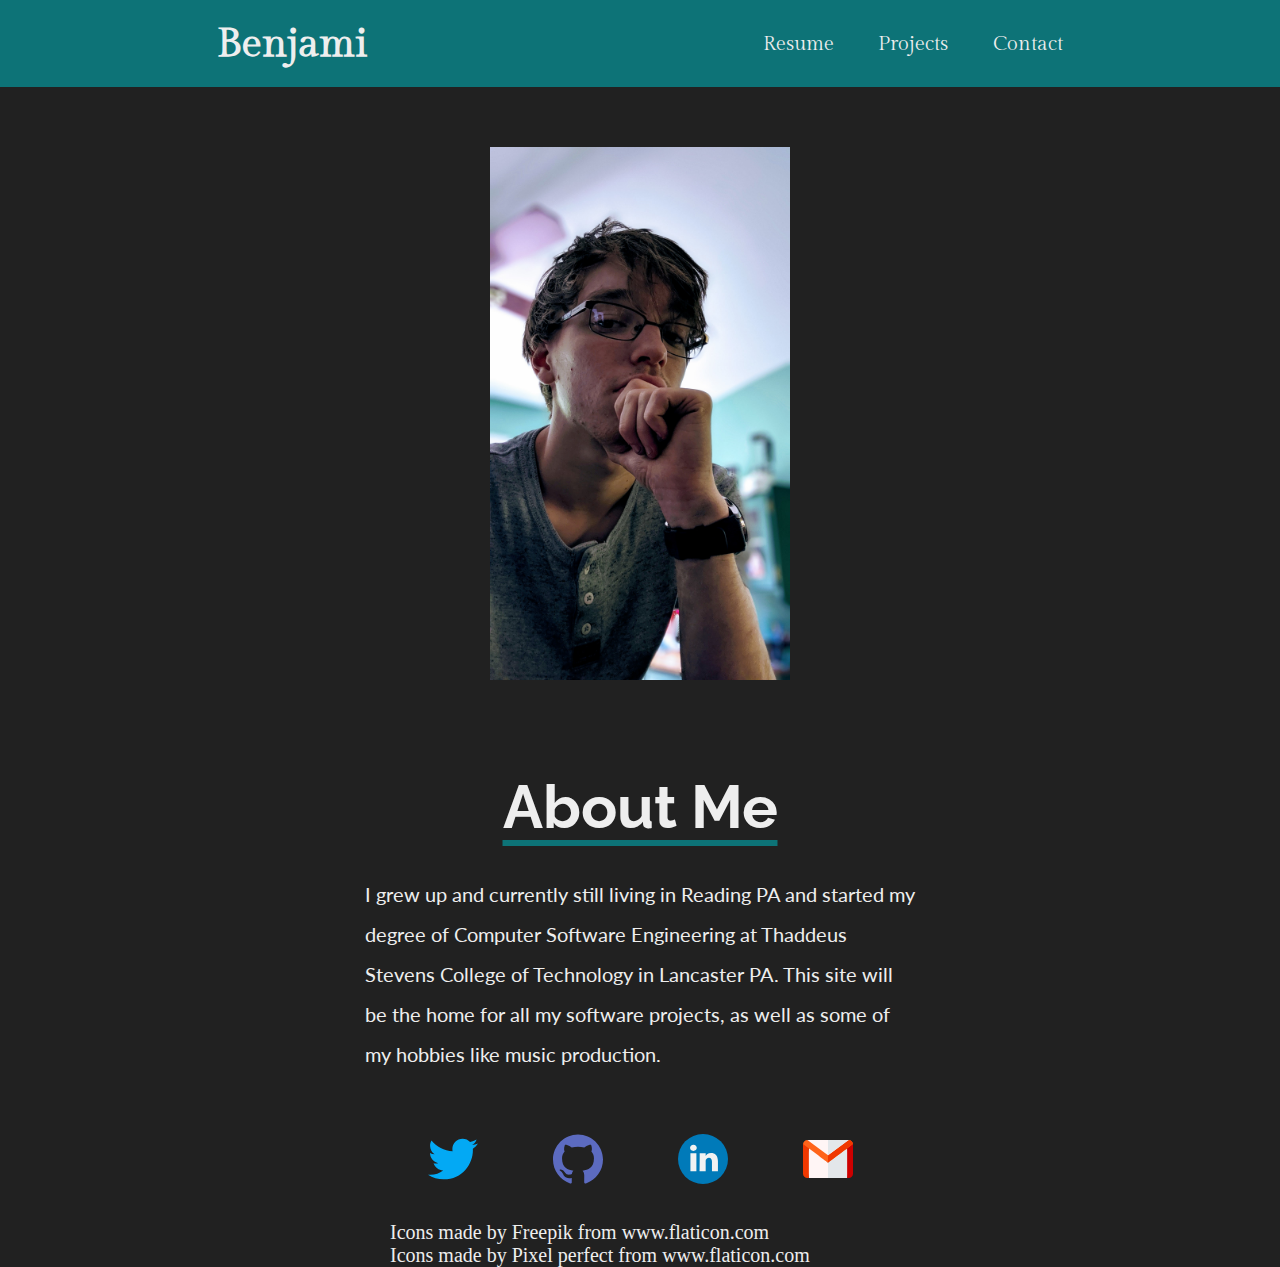
<file: index.html>
<!DOCTYPE html>
<html lang="en">
  <head>
    <meta charset="UTF-8" />
    <meta name="viewport" content="width=device-width, initial-scale=1.0" />
    <link rel="stylesheet" href="assets/styles.css" />
    <title>Ben Bowers Jr.</title>
    <link rel="preconnect" href="https://fonts.gstatic.com" />
    <link
      href="https://fonts.googleapis.com/css2?family=Gilda+Display&family=Lato:ital,wght@0,100;0,300;0,400;0,700;0,900;1,100;1,300;1,400;1,700;1,900&family=Raleway&display=swap"
      rel="stylesheet"
    />
    <link rel="apple-touch-icon" sizes="180x180" href="favicon_io/apple-touch-icon.png">
    <link rel="icon" type="image/png" sizes="32x32" href="favicon_io/favicon-32x32.png">
    <link rel="icon" type="image/png" sizes="16x16" href="favicon_io/favicon-16x16.png">
    <link rel="manifest" href="favicon_io/site.webmanifest">
  </head>
  <body>
    <header>
      <h1></h1>
      <nav>
        <ul>
          <li><a href="resume.html">Resume</a></li>
          <li><a href="projects.html">Projects</a></li>
          <li><a target="_blank" href="mailto:benbowersjr.22@gmail.com">Contact</a></li>
        </ul>
      </nav>
    </header>

    <main>
      <img class="me-image" src="assets/images/me.jpg" alt="photo of me">
      <div class="about-me-container">
    
      <h2>About Me</h2>
      <p>
        I grew up and currently still living in Reading PA and started my degree of Computer Software Engineering at Thaddeus Stevens College of Technology in Lancaster PA. This site will be the home for all my software projects, as well as some of my hobbies like music production.
      </p>
    </main>

    <footer>
      <div class="image-container">
        <a target="_blank" href="https://twitter.com/xXlilbean22Xx"><img src="assets/images/001-twitter.svg" alt="twitter logo" style="width: 50px;"></a>
        <a target="_blank" href="https://github.com/BenBowersJr"><img src="assets/images/004-github.svg" alt="github logo"></a>
        <a target="_blank" href="https://www.linkedin.com/in/benjamin-bowers-2aa264200/"><img src="assets/images/003-linkedin.svg" alt="linkedin logo"></a>
        <a target="_blank" href="mailto:benbowersjr.22@gmail.com"><img src="assets/images/002-gmail.svg" alt="gmail"></a>
      </div>
      <div class="icon-tags">Icons made by <a href="https://www.flaticon.com/authors/freepik" title="Freepik">Freepik</a> from <a href="https://www.flaticon.com/" title="Flaticon">www.flaticon.com</a></div><div class="icon-tags">Icons made by <a href="https://www.flaticon.com/authors/pixel-perfect" title="Pixel perfect">Pixel perfect</a> from <a href="https://www.flaticon.com/" title="Flaticon">www.flaticon.com</a></div>
    </footer>
  </body>
  <script src="assets/main.js"></script>
</html>
</file>
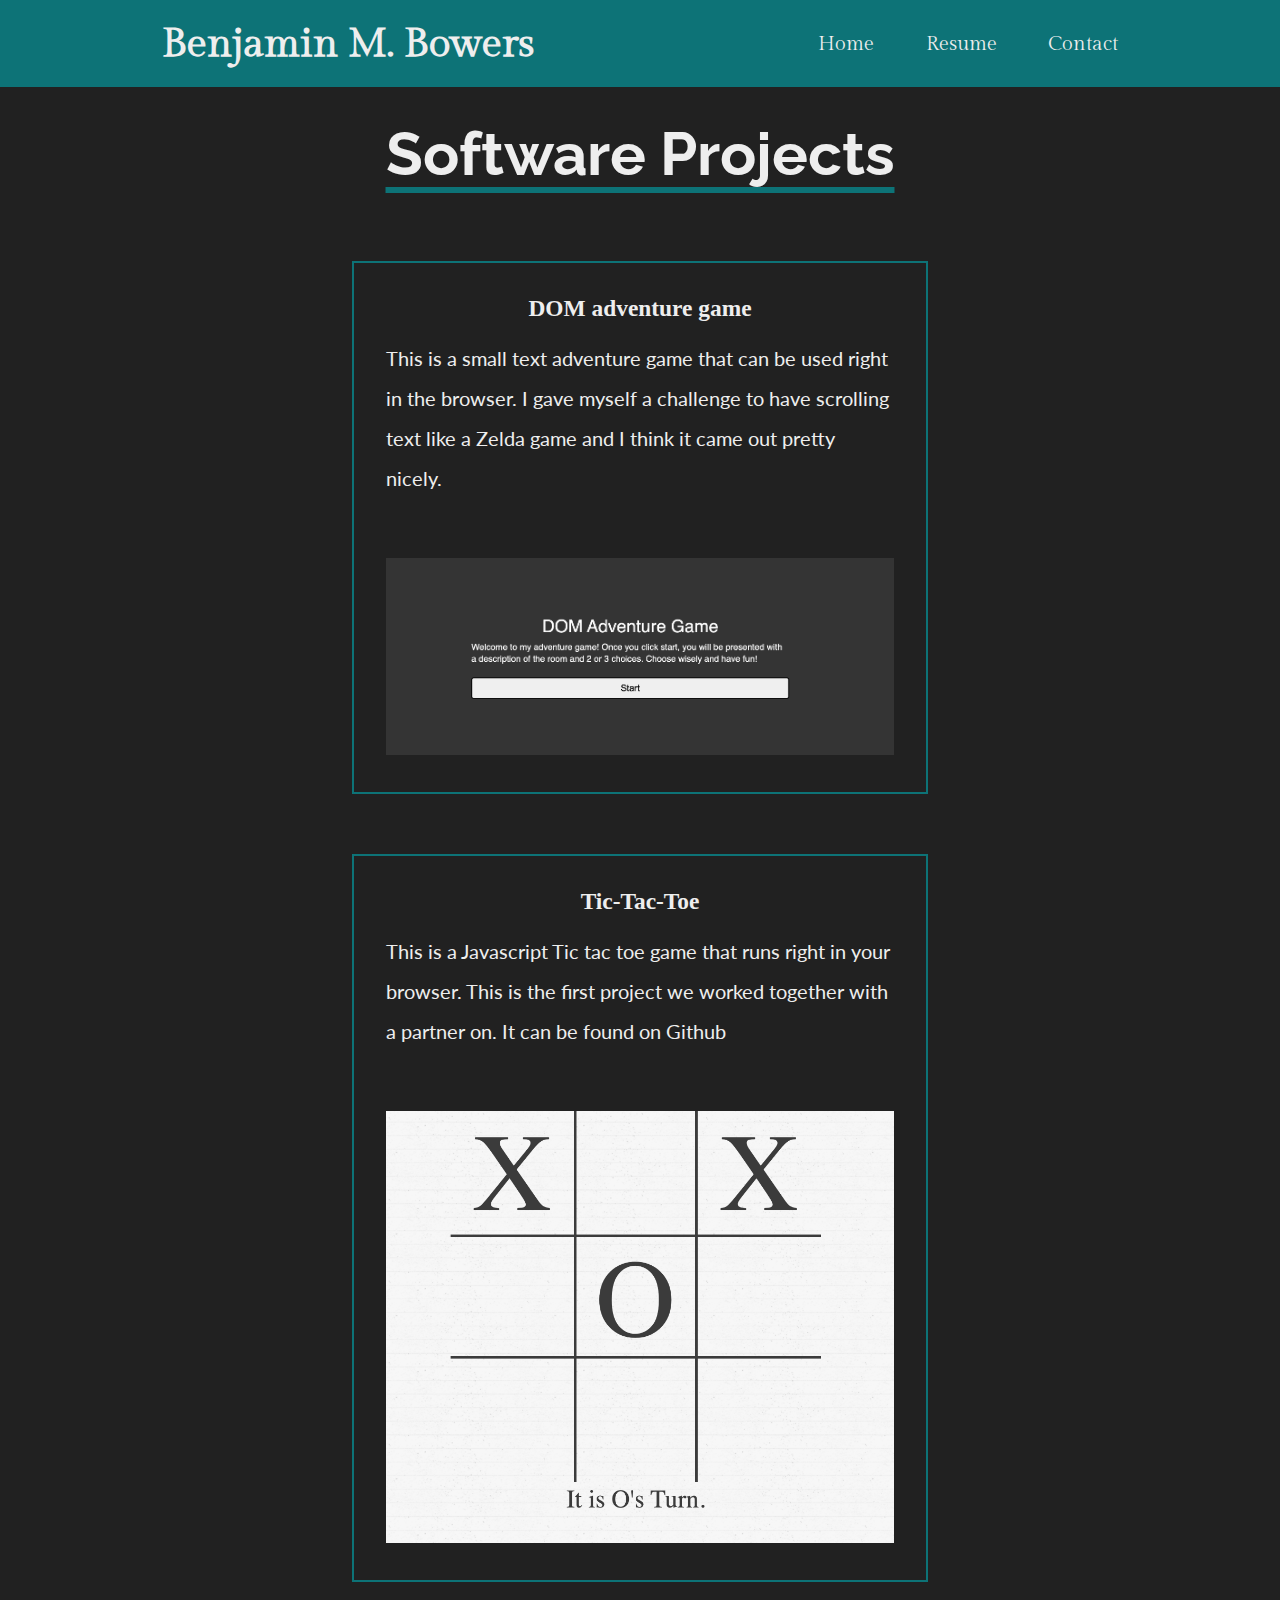
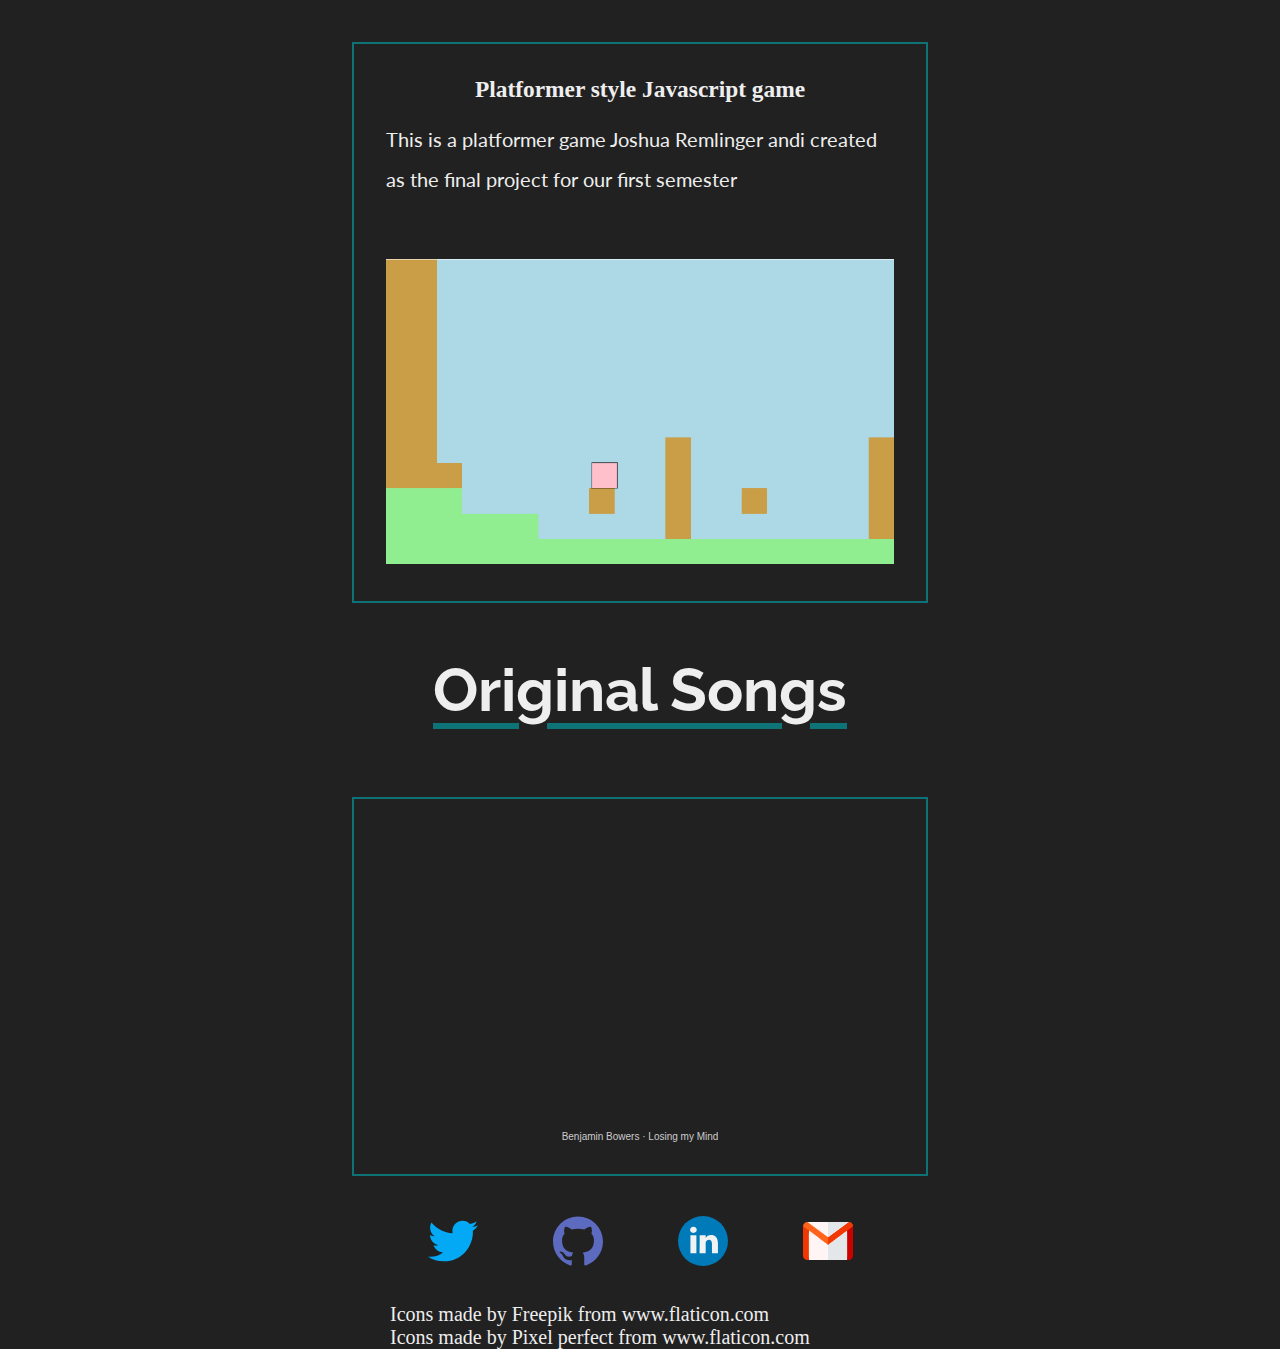
<file: projects.html>
<!DOCTYPE html>
<html lang="en">
<head>
  <meta charset="UTF-8">
  <meta name="viewport" content="width=device-width, initial-scale=1.0">
  <link rel="preconnect" href="https://fonts.gstatic.com" />
    <link
      href="https://fonts.googleapis.com/css2?family=Gilda+Display&family=Lato:ital,wght@0,100;0,300;0,400;0,700;0,900;1,100;1,300;1,400;1,700;1,900&family=Raleway&display=swap"
      rel="stylesheet"
    />
    <link rel="apple-touch-icon" sizes="180x180" href="favicon_io/apple-touch-icon.png">
    <link rel="icon" type="image/png" sizes="32x32" href="favicon_io/favicon-32x32.png">
    <link rel="icon" type="image/png" sizes="16x16" href="favicon_io/favicon-16x16.png">
    <link rel="manifest" href="favicon_io/site.webmanifest">
  <title>Projects</title>
  <link rel="stylesheet" href="assets/styles.css">
</head>
<body>
  <header>
    <h1>Benjamin M. Bowers</h1>
    <nav>
      <ul>
        <li><a href="index.html">Home</a></li>
        <li><a href="resume.html">Resume</a></li>
        <li><a target="_blank" href="mailto:benbowersjr.22@gmail.com">Contact</a></li>
      </ul>
    </nav>
  </header>
  
  <main>
    <h2>Software Projects</h2>
    <div class="all-projects">
      <div class="project-container">
        <h3>DOM adventure game</h3>
        <p>This is a small text adventure game that can be used right in the browser. I gave myself a challenge to have scrolling text like a Zelda game and I think it came out pretty nicely.</p>
        <a href="https://github.com/BenBowersJr/dom-adventure-game"><img src="assets/images/dom-game.png" alt="photo of the adventure game"></a>
      </div>
  
      <div class="project-container">
        <h3>Tic-Tac-Toe</h3>
        <p>This is a Javascript Tic tac toe game that runs right in your browser. This is the first project we worked together with a partner on. It can be found on <a href="https://github.com/mkgonzalez/tic-tac-toe">Github</a></p>
        <a href="https://github.com/BenBowersJr/tic-tac-toe"><img src="assets/images/tic-tac-toe.png" alt="photo of tic tac toe"></a>
      </div>
      <div class="project-container">
          <h3>Platformer style Javascript game</h3>
          <p>This is a platformer game Joshua Remlinger andi created as the final project for our first semester</p>
          <a target="_blank" href="https://benbowersjr.github.io/platformer-game/"><img src="assets/images/platformer.png" alt="image of platformer game"></a>
      </div>
    </div>

    <h2>Original Songs</h2>
    <div class="project-container">
      <iframe width="70%" height="300" scrolling="no" frameborder="no" allow="autoplay" src="https://w.soundcloud.com/player/?url=https%3A//api.soundcloud.com/tracks/763015450%3Fsecret_token%3Ds-s1LDW&color=%23ff5500&auto_play=false&hide_related=false&show_comments=true&show_user=true&show_reposts=false&show_teaser=true&visual=true"></iframe><div style="font-size: 10px; color: #cccccc;line-break: anywhere;word-break: normal;overflow: hidden;white-space: nowrap;text-overflow: ellipsis; font-family: Interstate,Lucida Grande,Lucida Sans Unicode,Lucida Sans,Garuda,Verdana,Tahoma,sans-serif;font-weight: 100;"><a href="https://soundcloud.com/benjamin-bowers-438930180" title="Benjamin Bowers" target="_blank" style="color: #cccccc; text-decoration: none;">Benjamin Bowers</a> · <a href="https://soundcloud.com/benjamin-bowers-438930180/losing-my-mind/s-s1LDW" title="Losing my Mind" target="_blank" style="color: #cccccc; text-decoration: none;">Losing my Mind</a></div>
    </div>
  </main>

  <footer>
    <div class="image-container">
      <a target="_blank" href="https://twitter.com/xXlilbean22Xx"><img src="assets/images/001-twitter.svg" alt="twitter logo" style="width: 50px;"></a>
      <a target="_blank" href="https://github.com/BenBowersJr"><img src="assets/images/004-github.svg" alt="github logo"></a>
      <a target="_blank" href="https://www.linkedin.com/in/benjamin-bowers-2aa264200/"><img src="assets/images/003-linkedin.svg" alt="linkedin logo"></a>
      <a target="_blank" href="mailto:benbowersjr.22@gmail.com"><img src="assets/images/002-gmail.svg" alt="gmail"></a>
    </div>
    <div class="icon-tags">Icons made by <a href="https://www.flaticon.com/authors/freepik" title="Freepik">Freepik</a> from <a href="https://www.flaticon.com/" title="Flaticon">www.flaticon.com</a></div><div class="icon-tags">Icons made by <a href="https://www.flaticon.com/authors/pixel-perfect" title="Pixel perfect">Pixel perfect</a> from <a href="https://www.flaticon.com/" title="Flaticon">www.flaticon.com</a></div>
  </footer>
</body>
</html>
</file>
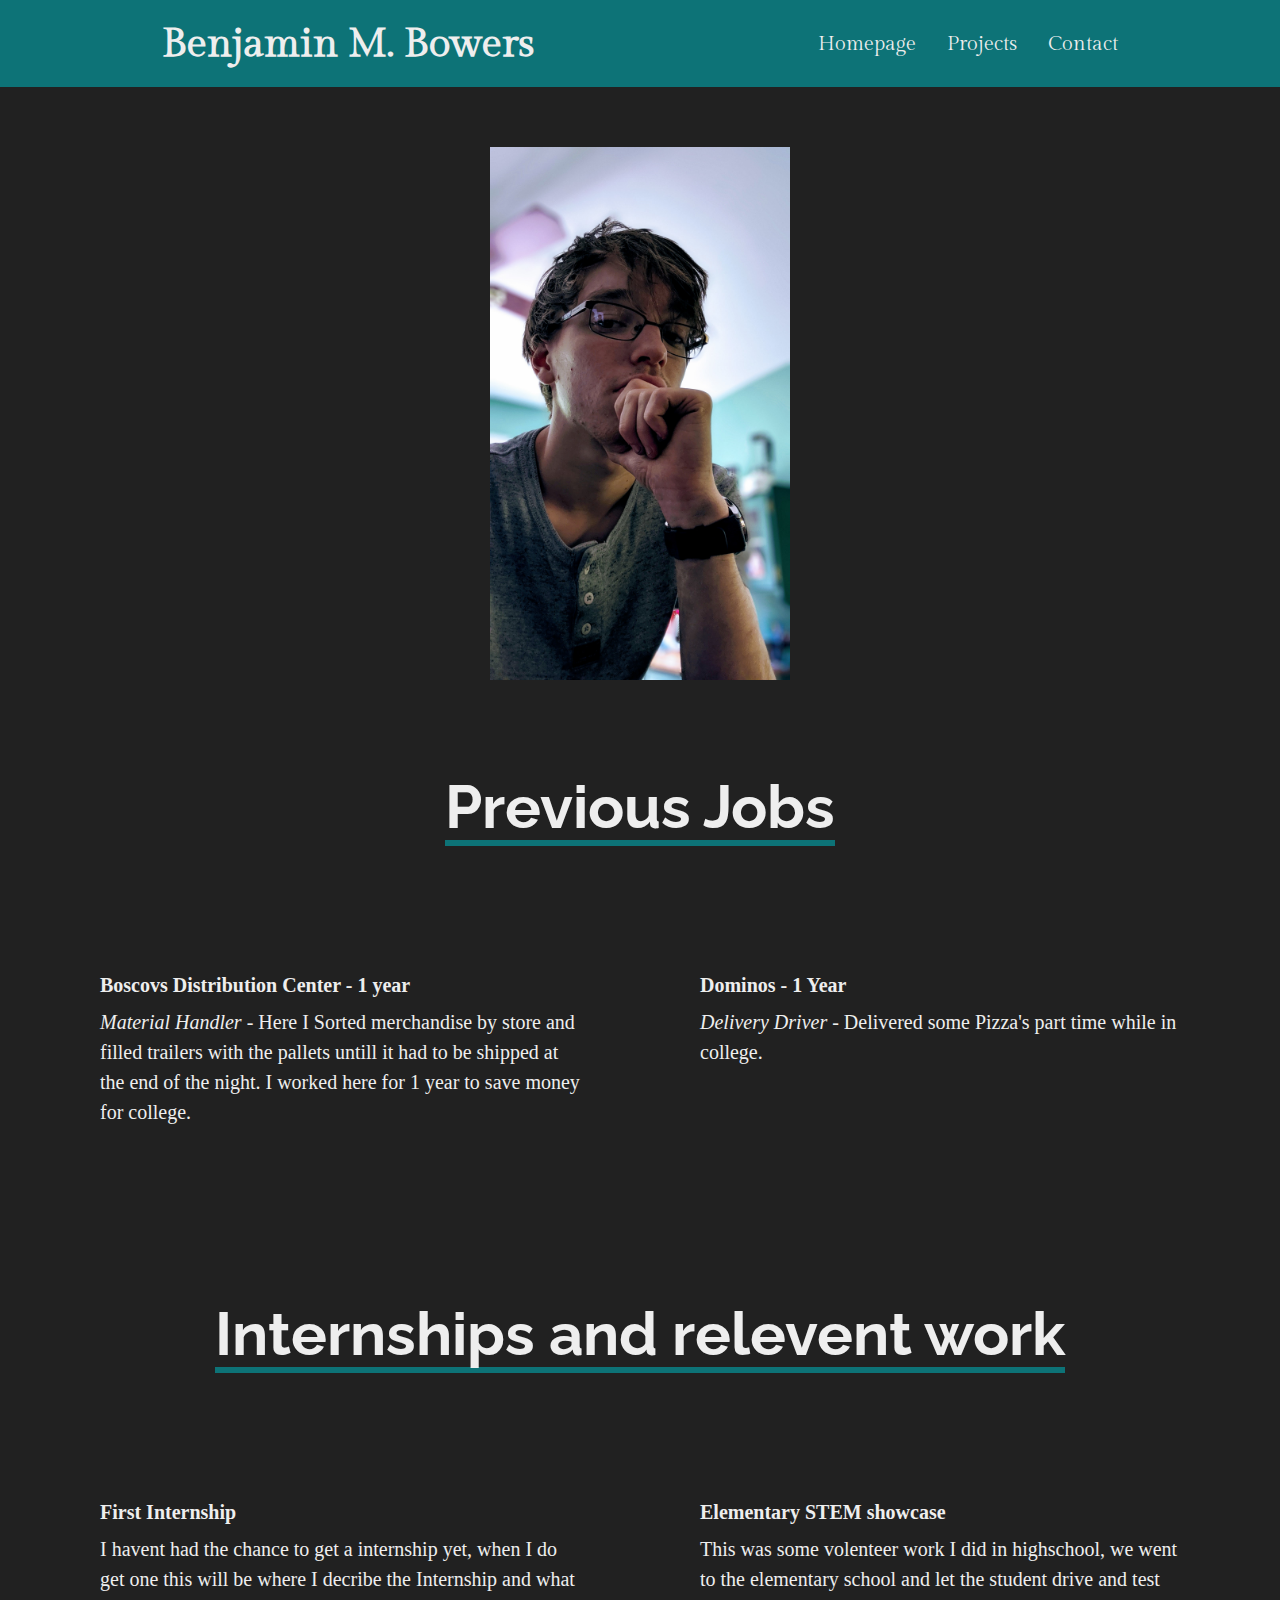
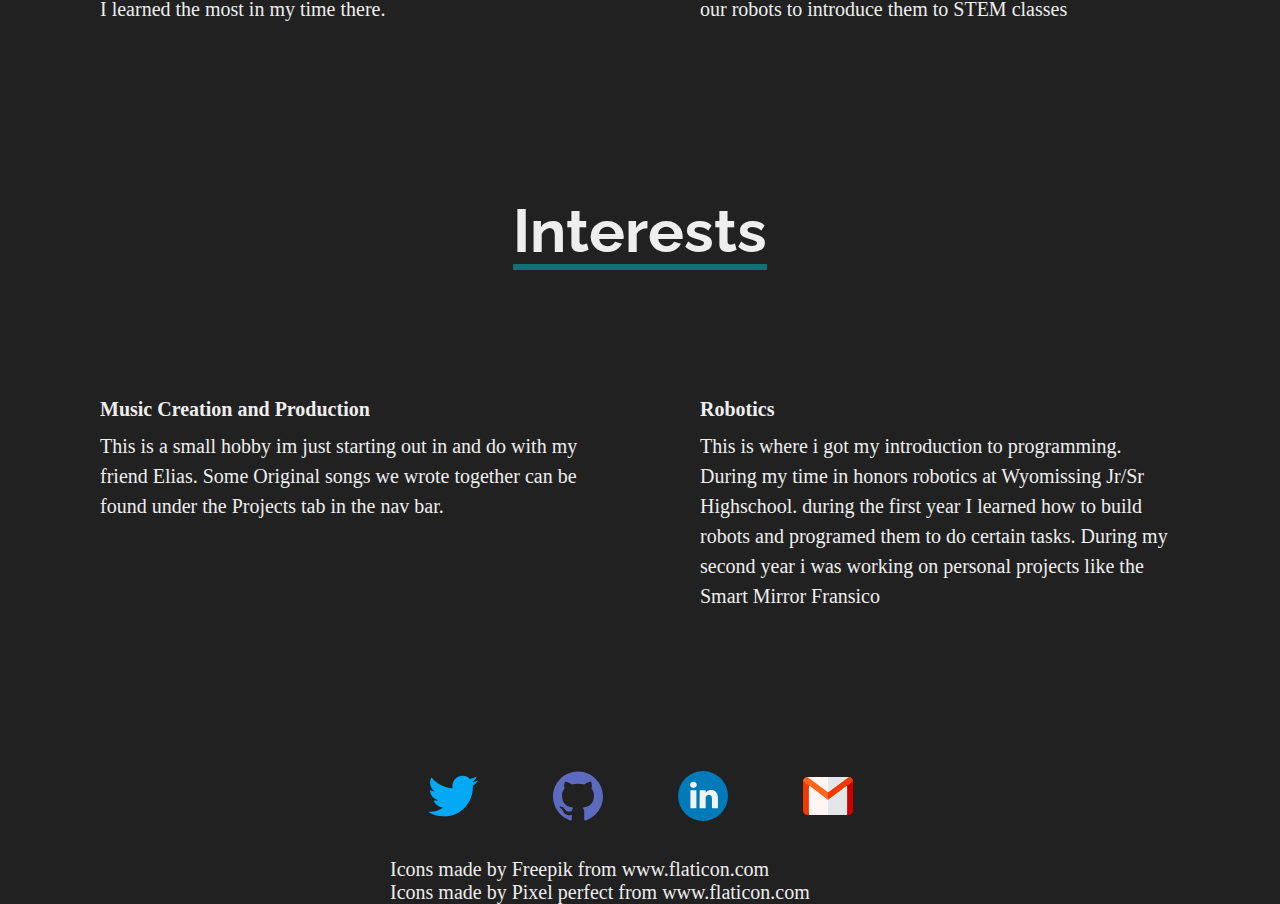
<file: resume.html>
<!DOCTYPE html>
<html lang="en">
<head>
  <meta charset="UTF-8">
  <meta name="viewport" content="width=device-width, initial-scale=1.0">
  <link rel="stylesheet" href="assets/styles.css">
  <link rel="preconnect" href="https://fonts.gstatic.com" />
    <link
      href="https://fonts.googleapis.com/css2?family=Gilda+Display&family=Lato:ital,wght@0,100;0,300;0,400;0,700;0,900;1,100;1,300;1,400;1,700;1,900&family=Raleway&display=swap"
      rel="stylesheet"
    />
    <link rel="apple-touch-icon" sizes="180x180" href="favicon_io/apple-touch-icon.png">
    <link rel="icon" type="image/png" sizes="32x32" href="favicon_io/favicon-32x32.png">
    <link rel="icon" type="image/png" sizes="16x16" href="favicon_io/favicon-16x16.png">
    <link rel="manifest" href="favicon_io/site.webmanifest">
  <title>Resume</title>
</head>
<body>
  <header>
    <h1>Benjamin M. Bowers</h1>
      <nav>
        <ul>
          <li><a href="index.html">Homepage</a></li>
          <li><a href="projects.html">Projects</a></li>
          <li><a target="_blank" href="mailto:benbowersjr.22@gmail.com">Contact</a></li>
        </ul>
      </nav>
  </header>
    
    <main>
      <img class="me-image" src="assets/images/me.jpg" alt="Photo of me">
      <div class="resume-content">
        <h2>Previous Jobs</h2>
        <dl class="previous-jobs">
          <div>
            <dt>Boscovs Distribution Center - 1 year</dt>
              <dd><em>Material Handler</em> - Here I Sorted merchandise by store and filled trailers with the pallets untill it had to be shipped at the end of the night. I worked here for 1 year to save money for college.</dd>
          </div>
          <div>
            <dt>Dominos - 1 Year</dt>
              <dd><em>Delivery Driver</em> - Delivered some Pizza's part time while in college.</dd>
          </div>
        </dl>
        <h2>Internships and relevent work</h2>
        <dl class="internships">
          <div>
            <dt>First Internship</dt>
              <dd>I havent had the chance to get a internship yet, when I do get one this will be where I decribe the Internship and what I learned the most in my time there. </dd>
          </div>
          <div>
            <dt>Elementary STEM showcase</dt>
              <dd>This was some volenteer work I did in highschool, we went to the elementary school and let the student drive and test our robots to introduce them to STEM classes</dd>
          </div>
        </dl>
        <h2>Interests</h2>
        <dl class="interests">
          <div>
            <dt>Music Creation and Production</dt>
              <dd>This is a small hobby im just starting out in and do with my friend Elias. Some Original songs we wrote together can be found under the Projects tab in the nav bar. </dd>
          </div>
          <div>
            <dt>Robotics</dt>
              <dd> This is where i got my introduction to programming. During my time in honors robotics at Wyomissing Jr/Sr Highschool. during the first year I learned how to build robots and programed them to do certain tasks. During my second year i was working on personal projects like the Smart Mirror Fransico </dd>
          </div>
        </dl>
      </div>
    </main>

    <footer>
      <div class="image-container">
        <a target="_blank" href="https://twitter.com/xXlilbean22Xx"><img src="assets/images/001-twitter.svg" alt="twitter logo" style="width: 50px;"></a>
        <a target="_blank" href="https://github.com/BenBowersJr"><img src="assets/images/004-github.svg" alt="github logo"></a>
        <a target="_blank" href="https://www.linkedin.com/in/benjamin-bowers-2aa264200/"><img src="assets/images/003-linkedin.svg" alt="linkedin logo"></a>
        <a target="_blank" href="mailto:benbowersjr.22@gmail.com"><img src="assets/images/002-gmail.svg" alt="gmail"></a>
      </div>
      <div class="icon-tags">Icons made by <a href="https://www.flaticon.com/authors/freepik" title="Freepik">Freepik</a> from <a href="https://www.flaticon.com/" title="Flaticon">www.flaticon.com</a></div><div class="icon-tags">Icons made by <a href="https://www.flaticon.com/authors/pixel-perfect" title="Pixel perfect">Pixel perfect</a> from <a href="https://www.flaticon.com/" title="Flaticon">www.flaticon.com</a></div>
    </footer>
</body>
</html>
</file>
<file: assets/styles.css>
* {
  margin: 0;
  padding: 0;
  box-sizing: border-box;
}

body {
  display: flex;
  flex-direction: column;
  align-items: center;

  background-color: #212121;
  color: #eeeeee;
  font-size: 20px;
}
header {
  width: 100%;
  display: flex;
  justify-content: space-around;
  align-items: center;
  padding: 20px;

  background-color: #0d7377;
  font-family: 'Gilda Display', serif;
}
main {
  display: flex;
  flex-direction: column;
  align-items: center;
  margin: 0 auto;
}
h2 {
  font-family: 'Raleway', serif;
  font-size: 3em;
  text-align: center;
  margin-bottom: 2rem;
  margin-top: 2rem;
  text-decoration: underline;
  text-decoration-color: #0d7377;
  text-underline-position: under;
}
h3 {
  margin-bottom: 1rem;
}
ul {
  display: flex;
  justify-content: space-between;
  list-style: none;
  width: 300px;

}
a {
  text-decoration: none;
  color: #eee;
  padding-top: 1em;
}
a:hover {
  text-decoration: underline;
}
p {
  font-family: 'Lato', serif;
  margin-bottom: 2em;
  line-height: 2em;
  
}
dl {
  padding: 2em;
}
dt {
  font-weight: bold;
  margin-bottom: 10px;
}
dd {
  line-height: 1.5em;
  margin-bottom: 2em;
}
footer {
  min-width: 500px;
}
footer h2 {
  font-size: 1em;
  margin-bottom: 0;
}
footer img {
  width: 50px;
}
.about-me-container {
  width: 550px;
  margin: auto 0px;

}
.image-container {
  display: flex;
  justify-content: space-around;

  margin-bottom: 2rem;
}
.project-container {
  display: flex;
  flex-direction: column;
  align-items: center;
  margin: 2em;

  border: solid #0d7377 2px;
  padding: 2rem;
  max-width: 45%;
}
.project-container img {
  width: 100%;
  height: 100%;
}
.all-projects {
  display: flex;
  flex-direction: column;
  flex-wrap: wrap;
  align-items: center;
}
.me-image {
  width: 300px;
  margin: 3em;
}
/* Mobile Styles */
@media only screen and (max-width: 740px) {
  body {
    background-color: #212121;
  }
  header {
    flex-direction: column;
  }
  h1 {
    margin-bottom: 20px;
  }
  .project-container {
    min-width: 85%;
  }
}
/* Desktop Styles */
@media only screen and (min-width: 741px) {
  .all-projects {
    flex-direction: row;
    justify-content: space-around;
  }
  .project-container {
    width: 50%;
    margin-bottom: 20px;
  }
  dl {
    display: flex;
  }
  dl div {
    width: 50%;
    padding: 3em;
  }
}
</file>
